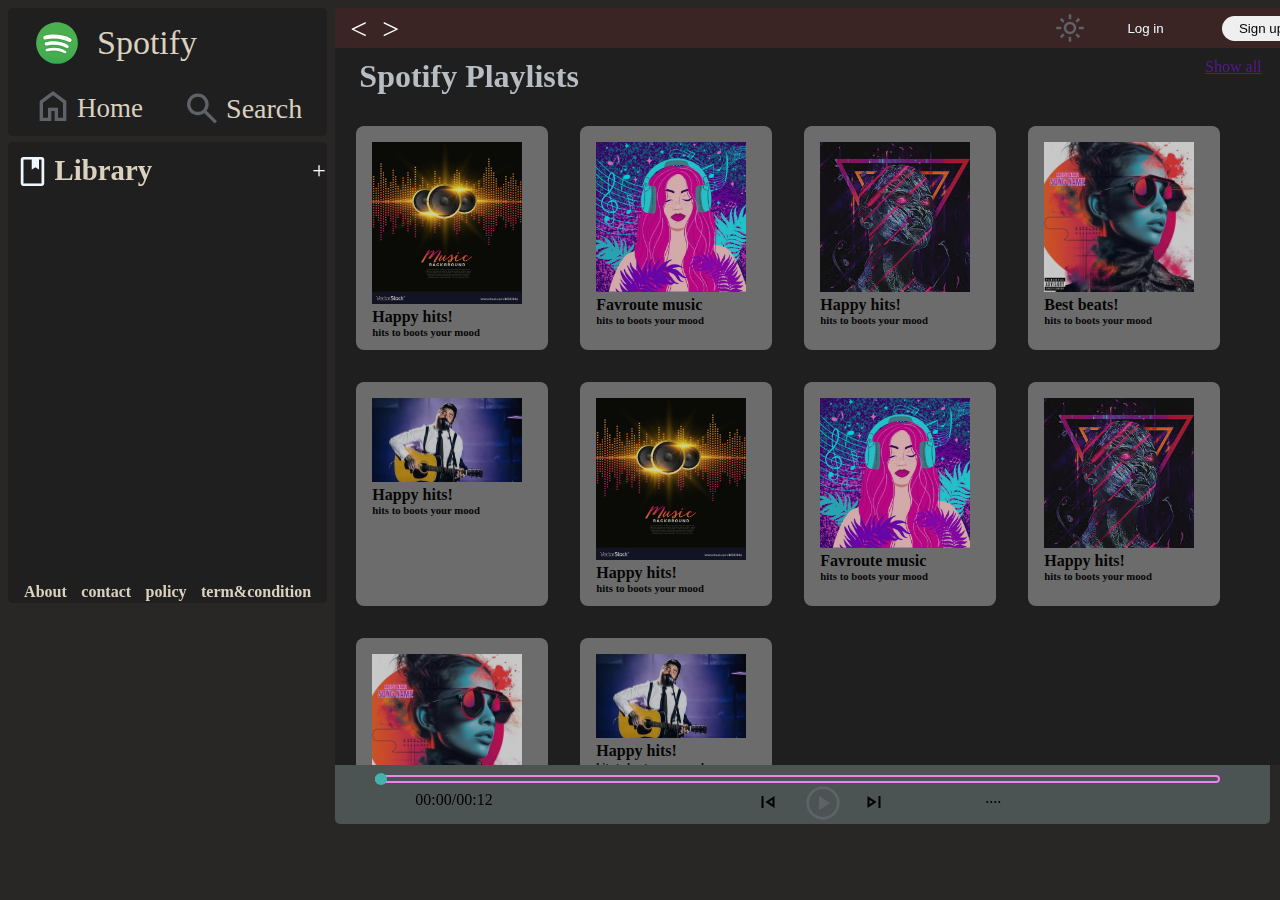
<file: index.html>
<!DOCTYPE html>
<html lang="en">
<head>
    <meta charset="UTF-8">
    <meta name="viewport" content="width=device-width, initial-scale=1.0">

    <link rel="stylesheet" href="style.css">
    <link rel="stylesheet" href="utility.css">
    <link rel="icon" href="./svg/logo.svg">
    <link rel="description" content="Play music music beat ">
    <title>music-player</title>
 <link href="https://fonts.googleapis.com/css2?family=Material+Symbols+Outlined" rel="stylesheet" />

</head>
<body>

    <div class="container flex">
          <div class="left-border ">
            <img src="./svg/close.svg" alt="" id="close-btn">
             <div class="home ">
                <div class="logo">
                    <img src="./svg/logo.svg" alt="logo" width="90px" >
                    <span class="spotify">Spotify</span>
                </div>

                <ul>
                    <li style="font-size:20px">
                 <img src="./svg/home.svg" alt=" HOME " style="width:40px;">
                 <li style="font-size:27px;margin-top:7px;margin-left:-35px; ">  Home  </li>

                 <img src="./svg/search.svg" alt=" library" style="width: 40px;" >
                <li style="font-size: 28px;margin-top:7px;margin-left:-35px; ">  Search </li>
                </ul>

             </div>

            <div class="library ">
                <div class="libicon"> 
                    <span class="material-symbols-outlined" style="width: 40px;font-size:35px;color:aliceblue;" >book</span>
                     <h1 style="font-size:1.8rem;color:#dbd1bf">  Library </h1>
                   <span class="material-symbols-outlined plus"> + </span>
                </div>

                <div class="musicplay-list">
                    <ul> 
                  </ul>
                </div>

                <div class="helpUs">
                    <h4>About</h4>
                    <h4>contact</h4>
                    <h4>policy</h4>
                    <h4>term&condition</h4>
                </div>
  
             </div>

          </div>



          <!-- ritght portion of webpage -->
          <div class="right-border border2">
            <header>
                <img src="./svg/menu.svg" alt="" id="menu-btn">
                <span id="erowl" > < </span>
                <span id="erowr"  > > </span>
                <img src="./svg/lightmode.svg" alt="" id="dark-mode">
               <a href=""> <button class="loging"> Log in</button> </a>
                <a href=""> <button class="signup"> Sign up</button> </a>
            </header>


            <section>
                <div class="spotylists">
                <h1>Spotify Playlists</h1>
                <a href="" >Show all</a>
                </div>
             <div class="music-card"> 

                <div class="card1">
                    <div class="play-btn">
                    <svg xmlns="http://www.w3.org/2000/svg" height="40px" viewBox="0 0 24 24" width="35px">
                        <rect width="24" height="24" rx="12" fill="#34A853"/>
                        <path d="M9 19V5l10 7-10 7z" fill="white"/>
                    </svg>
                    </div>
                    <img src="./image/music1.jpg" alt="music1" width="150px">
                    <h4>Happy hits!</h4>
                    <h6>hits to boots your mood </h6>
                </div>    
                 
                <div class="card1">
                    <div class="play-btn">
                        <svg xmlns="http://www.w3.org/2000/svg" height="40px" viewBox="0 0 24 24" width="35px">
                            <rect width="24" height="24" rx="12" fill="#34A853"/>
                            <path d="M9 19V5l10 7-10 7z" fill="white"/>
                        </svg>
                        </div>
                    <img src="./image/music2.jpg" alt="music1" width="150px">
                    <h4>Favroute music</h4>
                    <h6>hits to boots your mood </h6>
                </div>    

                 
                <div class="card1">
                    <div class="play-btn">
                        <svg xmlns="http://www.w3.org/2000/svg" height="40px" viewBox="0 0 24 24" width="35px">
                            <rect width="24" height="24" rx="12" fill="#34A853"/>
                            <path d="M9 19V5l10 7-10 7z" fill="white"/>
                        </svg>
                        </div>
                    <img src="./image/music3.jpeg" alt="music1" width="150px">
                    <h4>Happy hits!</h4>
                    <h6>hits to boots your mood </h6>
                </div>    


                 
                <div class="card1">
                    <div class="play-btn">
                        <svg xmlns="http://www.w3.org/2000/svg" height="40px" viewBox="0 0 24 24" width="35px">
                            <rect width="24" height="24" rx="12" fill="#34A853"/>
                            <path d="M9 19V5l10 7-10 7z" fill="white"/>
                        </svg>
                        </div>
                    <img src="./image/music4.jpg" alt="music1" width="150px">
                    <h4>Best beats!</h4>
                    <h6>hits to boots your mood </h6>
                </div>    
                 
                <div class="card1">
                    <div class="play-btn">
                        <svg xmlns="http://www.w3.org/2000/svg" height="40px" viewBox="0 0 24 24" width="35px">
                            <rect width="24" height="24" rx="12" fill="#34A853"/>
                            <path d="M9 19V5l10 7-10 7z" fill="white"/>
                        </svg>
                        </div>
                    <img src="./image/music5.jpg" alt="music1" width="150px">
                    <h4>Happy hits!</h4>
                    <h6>hits to boots your mood </h6>
                </div>   


                <div class="card1">
                    <div class="play-btn">
                    <svg xmlns="http://www.w3.org/2000/svg" height="40px" viewBox="0 0 24 24" width="35px">
                        <rect width="24" height="24" rx="12" fill="#34A853"/>
                        <path d="M9 19V5l10 7-10 7z" fill="white"/>
                    </svg>
                    </div>
                    <img src="./image/music1.jpg" alt="music1" width="150px">
                    <h4>Happy hits!</h4>
                    <h6>hits to boots your mood </h6>
                </div>    
                 
                <div class="card1">
                    <div class="play-btn">
                        <svg xmlns="http://www.w3.org/2000/svg" height="40px" viewBox="0 0 24 24" width="35px">
                            <rect width="24" height="24" rx="12" fill="#34A853"/>
                            <path d="M9 19V5l10 7-10 7z" fill="white"/>
                        </svg>
                        </div>
                    <img src="./image/music2.jpg" alt="music1" width="150px">
                    <h4>Favroute music</h4>
                    <h6>hits to boots your mood </h6>
                </div>    

                 
                <div class="card1">
                    <div class="play-btn">
                        <svg xmlns="http://www.w3.org/2000/svg" height="40px" viewBox="0 0 24 24" width="35px">
                            <rect width="24" height="24" rx="12" fill="#34A853"/>
                            <path d="M9 19V5l10 7-10 7z" fill="white"/>
                        </svg>
                        </div>
                    <img src="./image/music3.jpeg" alt="music1" width="150px">
                    <h4>Happy hits!</h4>
                    <h6>hits to boots your mood </h6>
                </div>    


                 
                <div class="card1">
                    <div class="play-btn">
                        <svg xmlns="http://www.w3.org/2000/svg" height="40px" viewBox="0 0 24 24" width="35px">
                            <rect width="24" height="24" rx="12" fill="#34A853"/>
                            <path d="M9 19V5l10 7-10 7z" fill="white"/>
                        </svg>
                        </div>
                    <img src="./image/music4.jpg" alt="music1" width="150px">
                    <h4>Best beats!</h4>
                    <h6>hits to boots your mood </h6>
                </div>    
                 
                <div class="card1">
                    <div class="play-btn">
                        <svg xmlns="http://www.w3.org/2000/svg" height="40px" viewBox="0 0 24 24" width="35px">
                            <rect width="24" height="24" rx="12" fill="#34A853"/>
                            <path d="M9 19V5l10 7-10 7z" fill="white"/>
                            </svg>
                        </div>
                    <img src="./image/music5.jpg" alt="music1" width="150px">
                    <h4>Happy hits!</h4>
                    <h6>hits to boots your mood </h6>
                </div>   


               </div>   


            </section>
            <footer class="footer">
                <div class="seekbar">
                   <div class="circle"></div>
                </div>
                    <div class="songinfo"> .... </div>
                    <div class="songtime">  00:00/00:12</div>
                
                     <div class="music-pbtn">
                        <img id="skipPrevs-btn" src="./svg/prev-btn.svg" alt="" >
                        <img id="playbar-btn" src="./svg/playnow.svg" alt="" class="playbar-btn">
                        <img id="skipNext-btn" src="./svg/next-btn.svg" alt="">
                    </div>
                </footer>


          </div>
    </div> 
    
    
    <script src="spoti.js"></script>
</body>
</html>
</file>
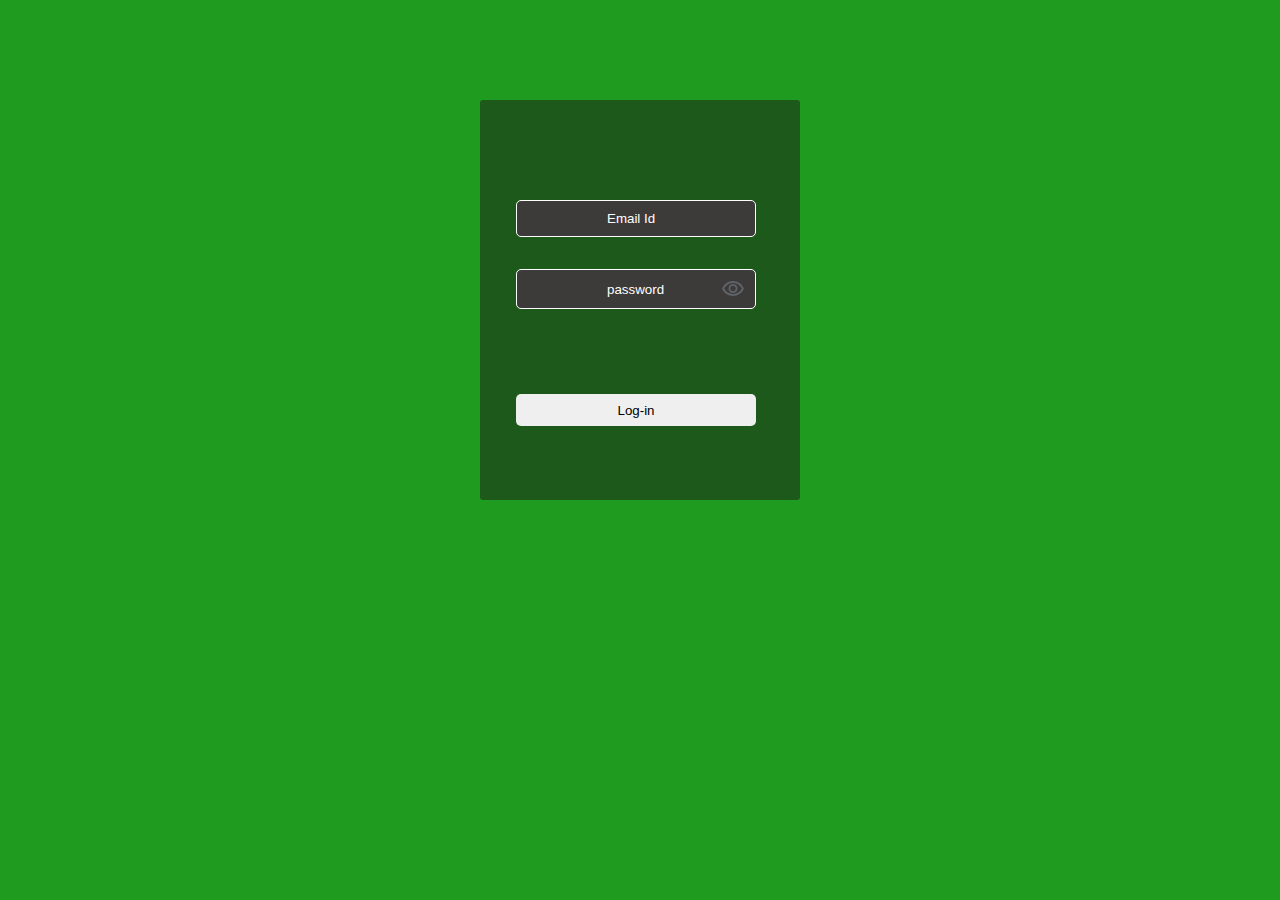
<file: loginpage.html>
<!DOCTYPE html>
<html lang="en">
<head>
    <meta charset="UTF-8">
    <meta name="viewport" content="width=device-width, initial-scale=1.0">
    <link rel="stylesheet" href="">
    <title>Login</title>
</head>
<style>
    *{
        margin: 0;
        padding: 0;
        box-sizing: border-box;
    }
    .bd{
        background-color:rgb(31, 155, 31);
        width: 100%;
        height: 80vh;
        display: flex;

    }
    .box{
        width: 20rem;
        height: 25rem;
        margin: 100px auto;
        background-color: rgba(27, 23, 23 , 0.5);
        padding: 20px;
        border-radius: 3px;
    }
    .email{
        width: 15rem;
        height: 2-5rem;
        border: 1px solid white;
        background-color: rgb(61, 58, 58);
        color: black;
        border-radius: 5px;
        position: relative;
        margin-top: 5rem;
        margin-left: 1rem;
        padding: 10px ;
    }
    .pswd{
        width: 15rem;
        height: 2.5rem;
        border: 0.5px solid white;
        background-color: rgb(61, 58, 58);
        color: black;
        border-radius: 5px; 
        position: relative;
        margin-top: 2rem;
        margin-left: 1rem;
        padding: 10px;
    }
    .btn{
        width: 15rem;
        height: 2rem;
        border-radius: 5px;
        border: none;
        position: relative;
        margin-top: 85px;
        margin-left: 1rem;
    }

    ::placeholder{
        color: white;
        position: fixed;
        margin-left: 80px;
        z-index: 100;
    }
   
    img{
        position: absolute;
        margin-top: 35px;
        margin-left: -35px;
        cursor: pointer;
    }
    .seenbtn{
        margin-top: 40px;
    }

</style>
<body class="bd">
    <div class="box">
        <form action="">
            <input type="text" placeholder="Email Id" required class="email">
            <div class="">
            <input type="password" placeholder="password" required class="pswd">
            <img src="svg/seen.svg" alt="" class="seenbtn">
            </div>
          
            <button class="btn">Log-in</button>
        </form>

    <script>
        let seenbtn = document.querySelector(".seenbtn");
        let pswd = document.querySelector(".pswd");
        seenbtn.addEventListener("click",() => {
         if(pswd.type == "password"){
           pswd.type = "text";
           seenbtn.src = "svg/unseen.svg"
        }else{
            pswd.type = "password";
            seenbtn.src = "svg/seen.svg"
        }
        });

    </script>
</body>
</html>
</file>
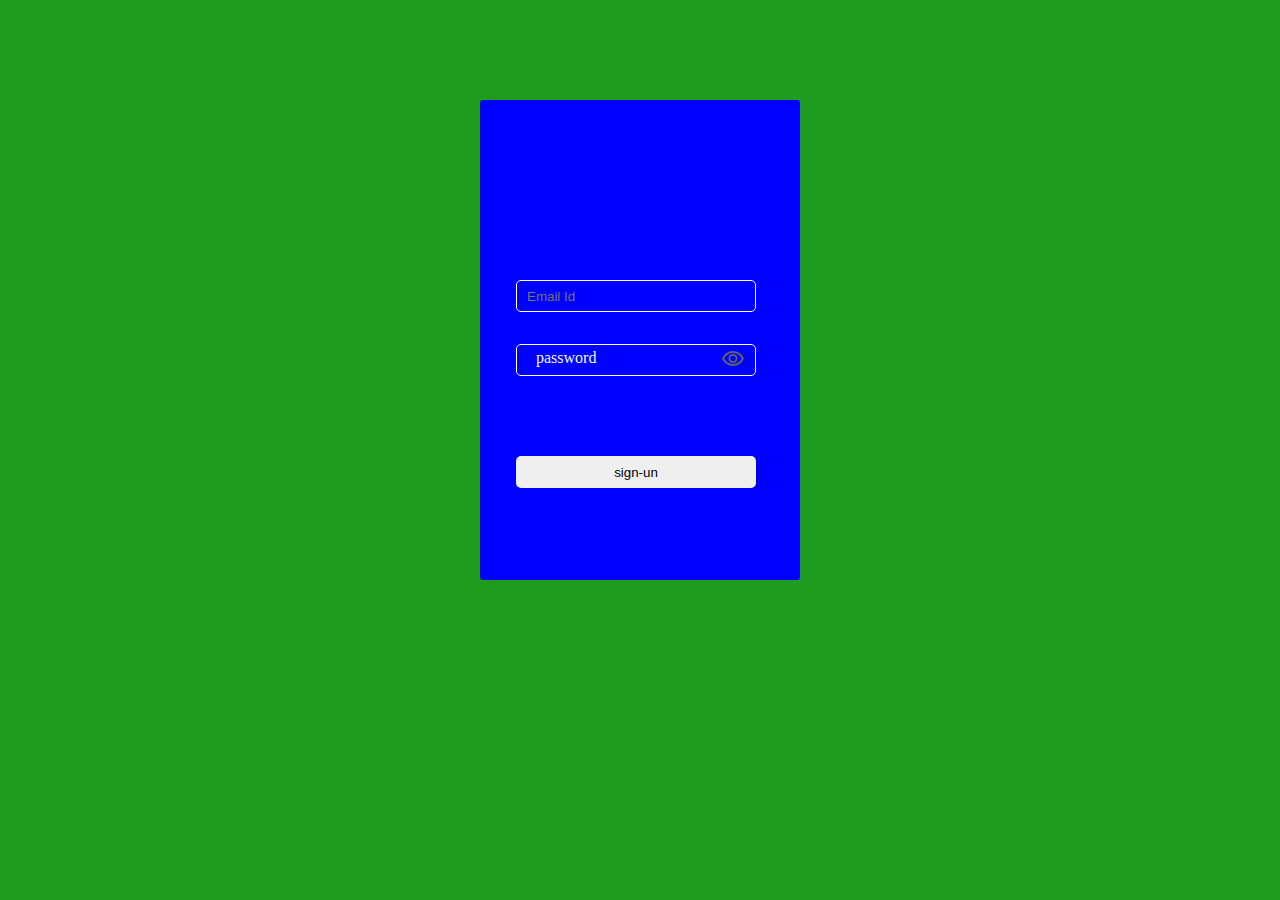
<file: signup.html>
<!DOCTYPE html>
<html lang="en">
<head>
    <meta charset="UTF-8">
    <meta name="viewport" content="width=device-width, initial-scale=1.0">
    <link rel="stylesheet" href="">
    <title>Sign-up</title>
</head>
<style>
    *{
        margin: 0;  
        padding: 0;
        box-sizing: border-box;
    }
    .bd{
        background-color:rgb(31, 155, 31);
        width: 100%;
        height: 80vh;
        display: flex;

    }
    .box{
        width: 20rem;
        height: 30rem;
        margin: 100px auto;
        background-color:blue;
        padding: 20px;
        border-radius: 3px;
    }
    .email{
        width: 15rem;
        height: 2rem;
        border: 1px solid white;
        background-color: blue;
        color: black;
        border-radius: 5px;
        position: relative;
        margin-top: 10rem;
        margin-left: 1rem;
        padding: 10px;
        box-sizing: border-box;
        outline: none;
    }
    #pswd{
        width: 15rem;
        height: 2rem;
        border: 0.5px solid white;
        background-color: blue;
        color: black;
        border-radius: 5px; 
        position: relative;
        margin-top: 2rem;
        margin-left: 1rem;
        box-sizing: border-box;
        padding: 10px;
        outline: none;
    }
    .btn{
        width: 15rem;
        height: 2rem;
        border-radius: 5px;
        border: none;
        position: relative;
        margin-top: 80px;
        margin-left: 1rem;
    }
    
    img{
        position: fixed;
        margin-top: 35px;
        margin-left: -35px;
        cursor: pointer;
    }

    .placeh{
        color: aliceblue;
        position: absolute;
        margin-top:37px;
        margin-left: -220px;
        transition: 0.3s;
        pointer-events: none;
    }
    
    <!-- .email:focus + .placeh,
    .email:valid + .placeh
    {
       position: absolute;
       top: 298px;
       z-index: 1111;
       background-color:blue;

    } -->

     #pswd:focus + .placeh,
     #pswd:valid + .placeh
     {
        position: absolute;
        top: 298px;
        padding: 0 10px;
        transform: scale(1.3);
        background-color:blue;

     }

</style>
<body class="bd">
    <div class="box">
        <form action="">
            <input type="text" placeholder="Email Id" required class="email">
            <div class="">
            <input type="password" required id="pswd">
            <label for="pswd"  class="placeh" > password</label>
            <img src="svg/seen.svg" alt="" class="seenbtn">
            </div>
          
            <button class="btn">sign-un</button>

        </form>

    <script>
        let seenbtn = document.querySelector(".seenbtn");
        let pswd = document.querySelector("#pswd");
        seenbtn.addEventListener("click",() => {
         if(pswd.type == "password"){
           pswd.type = "text";
           seenbtn.src = "svg/unseen.svg"
        }else{
            pswd.type = "password";
            seenbtn.src = "svg/seen.svg"
        }
        });

    </script>
</body>
</html>
</file>
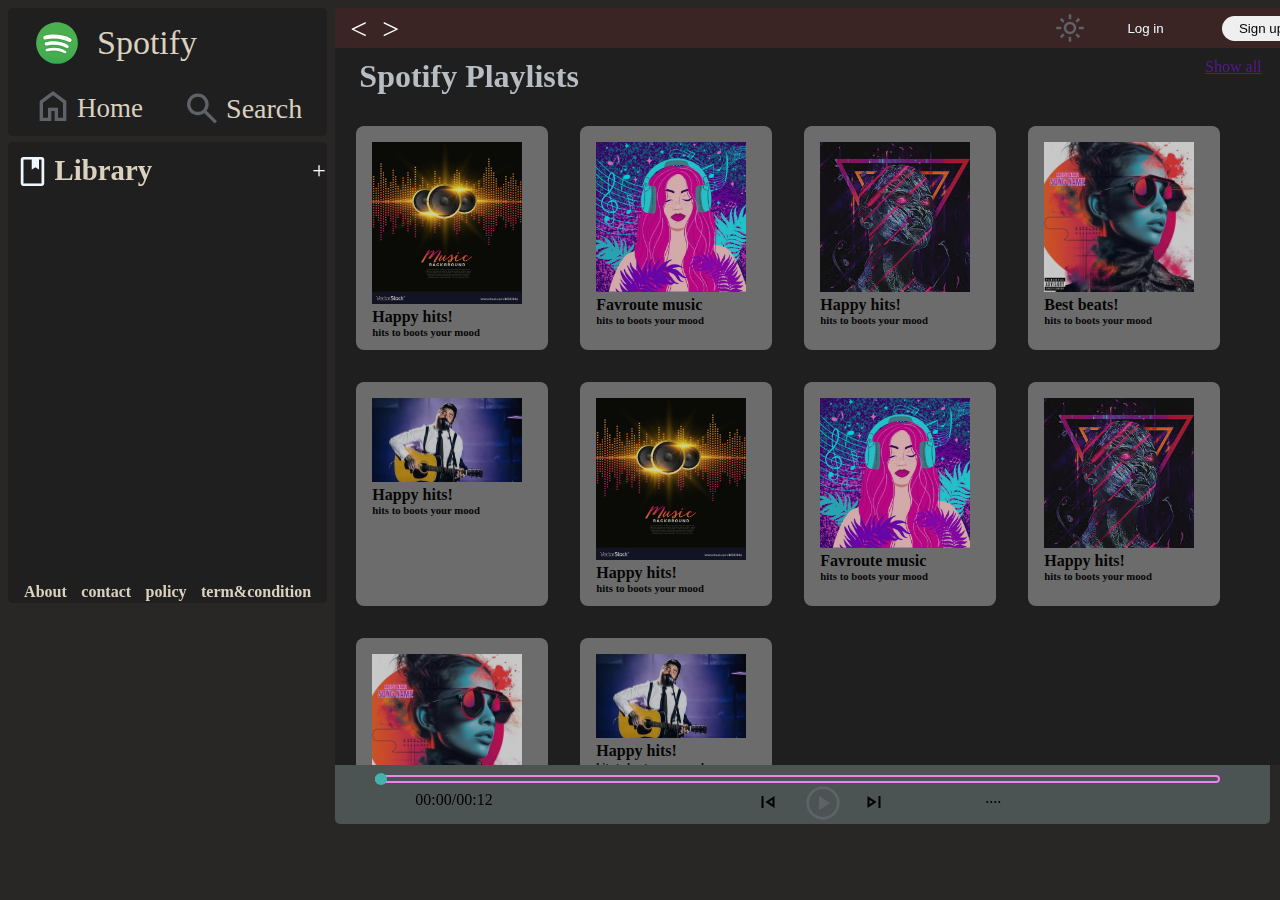
<file: spotyfy.html>
<!DOCTYPE html>
<html lang="en">
<head>
    <meta charset="UTF-8">
    <meta name="viewport" content="width=device-width, initial-scale=1.0">

    <link rel="stylesheet" href="style.css">
    <link rel="stylesheet" href="utility.css">
    <link rel="icon" href="./svg/logo.svg">
    <link rel="description" content="Play music music beat ">
    <title>music-player</title>

    <link rel="stylesheet" href="https://fonts.googleapis.com/css2?family=Material+Symbols+Outlined:opsz,wght,FILL,GRAD@20..48,100..700,0..1,-50..200&icon_names=book" />
</head>
<body>

    <div class="container flex">
          <div class="left-border ">
            <img src="./svg/close.svg" alt="" id="close-btn">
             <div class="home ">
                <div class="logo">
                    <img src="./svg/logo.svg" alt="logo" width="90px" >
                    <span class="spotify">Spotify</span>
                </div>

                <ul>
                    <li style="font-size:20px">
                 <img src="./svg/home.svg" alt=" HOME " style="width:40px;">
                 <li style="font-size:27px;margin-top:7px;margin-left:-35px; ">  Home  </li>

                 <img src="./svg/search.svg" alt=" library" style="width: 40px;" >
                <li style="font-size: 28px;margin-top:7px;margin-left:-35px; ">  Search </li>
                </ul>

             </div>

            <div class="library ">
                <div class="libicon"> 
                    <span class="material-symbols-outlined" style="width: 40px;font-size:35px;color:aliceblue;" >book</span>
                     <h1 style="font-size:1.8rem;color:#dbd1bf">  Library </h1>
                   <span class="material-symbols-outlined plus"> + </span>
                </div>

                <div class="musicplay-list">
                    <ul> 
                  </ul>
                </div>

                <div class="helpUs">
                    <h4>About</h4>
                    <h4>contact</h4>
                    <h4>policy</h4>
                    <h4>term&condition</h4>
                </div>
  
             </div>

          </div>



          <!-- ritght portion of webpage -->
          <div class="right-border border2">
            <header>
                <img src="./svg/menu.svg" alt="" id="menu-btn">
                <span id="erowl" > < </span>
                <span id="erowr"  > > </span>
                <img src="./svg/lightmode.svg" alt="" id="dark-mode">
               <a href=""> <button class="loging"> Log in</button> </a>
                <a href=""> <button class="signup"> Sign up</button> </a>
            </header>


            <section>
                <div class="spotylists">
                <h1>Spotify Playlists</h1>
                <a href="" >Show all</a>
                </div>
             <div class="music-card"> 

                <div class="card1">
                    <div class="play-btn">
                    <svg xmlns="http://www.w3.org/2000/svg" height="40px" viewBox="0 0 24 24" width="35px">
                        <rect width="24" height="24" rx="12" fill="#34A853"/>
                        <path d="M9 19V5l10 7-10 7z" fill="white"/>
                    </svg>
                    </div>
                    <img src="./image/music1.jpg" alt="music1" width="150px">
                    <h4>Happy hits!</h4>
                    <h6>hits to boots your mood </h6>
                </div>    
                 
                <div class="card1">
                    <div class="play-btn">
                        <svg xmlns="http://www.w3.org/2000/svg" height="40px" viewBox="0 0 24 24" width="35px">
                            <rect width="24" height="24" rx="12" fill="#34A853"/>
                            <path d="M9 19V5l10 7-10 7z" fill="white"/>
                        </svg>
                        </div>
                    <img src="./image/music2.jpg" alt="music1" width="150px">
                    <h4>Favroute music</h4>
                    <h6>hits to boots your mood </h6>
                </div>    

                 
                <div class="card1">
                    <div class="play-btn">
                        <svg xmlns="http://www.w3.org/2000/svg" height="40px" viewBox="0 0 24 24" width="35px">
                            <rect width="24" height="24" rx="12" fill="#34A853"/>
                            <path d="M9 19V5l10 7-10 7z" fill="white"/>
                        </svg>
                        </div>
                    <img src="./image/music3.jpeg" alt="music1" width="150px">
                    <h4>Happy hits!</h4>
                    <h6>hits to boots your mood </h6>
                </div>    


                 
                <div class="card1">
                    <div class="play-btn">
                        <svg xmlns="http://www.w3.org/2000/svg" height="40px" viewBox="0 0 24 24" width="35px">
                            <rect width="24" height="24" rx="12" fill="#34A853"/>
                            <path d="M9 19V5l10 7-10 7z" fill="white"/>
                        </svg>
                        </div>
                    <img src="./image/music4.jpg" alt="music1" width="150px">
                    <h4>Best beats!</h4>
                    <h6>hits to boots your mood </h6>
                </div>    
                 
                <div class="card1">
                    <div class="play-btn">
                        <svg xmlns="http://www.w3.org/2000/svg" height="40px" viewBox="0 0 24 24" width="35px">
                            <rect width="24" height="24" rx="12" fill="#34A853"/>
                            <path d="M9 19V5l10 7-10 7z" fill="white"/>
                        </svg>
                        </div>
                    <img src="./image/music5.jpg" alt="music1" width="150px">
                    <h4>Happy hits!</h4>
                    <h6>hits to boots your mood </h6>
                </div>   


                <div class="card1">
                    <div class="play-btn">
                    <svg xmlns="http://www.w3.org/2000/svg" height="40px" viewBox="0 0 24 24" width="35px">
                        <rect width="24" height="24" rx="12" fill="#34A853"/>
                        <path d="M9 19V5l10 7-10 7z" fill="white"/>
                    </svg>
                    </div>
                    <img src="./image/music1.jpg" alt="music1" width="150px">
                    <h4>Happy hits!</h4>
                    <h6>hits to boots your mood </h6>
                </div>    
                 
                <div class="card1">
                    <div class="play-btn">
                        <svg xmlns="http://www.w3.org/2000/svg" height="40px" viewBox="0 0 24 24" width="35px">
                            <rect width="24" height="24" rx="12" fill="#34A853"/>
                            <path d="M9 19V5l10 7-10 7z" fill="white"/>
                        </svg>
                        </div>
                    <img src="./image/music2.jpg" alt="music1" width="150px">
                    <h4>Favroute music</h4>
                    <h6>hits to boots your mood </h6>
                </div>    

                 
                <div class="card1">
                    <div class="play-btn">
                        <svg xmlns="http://www.w3.org/2000/svg" height="40px" viewBox="0 0 24 24" width="35px">
                            <rect width="24" height="24" rx="12" fill="#34A853"/>
                            <path d="M9 19V5l10 7-10 7z" fill="white"/>
                        </svg>
                        </div>
                    <img src="./image/music3.jpeg" alt="music1" width="150px">
                    <h4>Happy hits!</h4>
                    <h6>hits to boots your mood </h6>
                </div>    


                 
                <div class="card1">
                    <div class="play-btn">
                        <svg xmlns="http://www.w3.org/2000/svg" height="40px" viewBox="0 0 24 24" width="35px">
                            <rect width="24" height="24" rx="12" fill="#34A853"/>
                            <path d="M9 19V5l10 7-10 7z" fill="white"/>
                        </svg>
                        </div>
                    <img src="./image/music4.jpg" alt="music1" width="150px">
                    <h4>Best beats!</h4>
                    <h6>hits to boots your mood </h6>
                </div>    
                 
                <div class="card1">
                    <div class="play-btn">
                        <svg xmlns="http://www.w3.org/2000/svg" height="40px" viewBox="0 0 24 24" width="35px">
                            <rect width="24" height="24" rx="12" fill="#34A853"/>
                            <path d="M9 19V5l10 7-10 7z" fill="white"/>
                            </svg>
                        </div>
                    <img src="./image/music5.jpg" alt="music1" width="150px">
                    <h4>Happy hits!</h4>
                    <h6>hits to boots your mood </h6>
                </div>   


               </div>   


            </section>
            <footer class="footer">
                <div class="seekbar">
                   <div class="circle"></div>
                </div>
                    <div class="songinfo"> .... </div>
                    <div class="songtime">  00:00/00:12</div>
                
                     <div class="music-pbtn">
                        <img id="skipPrevs-btn" src="./svg/prev-btn.svg" alt="" >
                        <img id="playbar-btn" src="./svg/playnow.svg" alt="" class="playbar-btn">
                        <img id="skipNext-btn" src="./svg/next-btn.svg" alt="">
                    </div>
                </footer>


          </div>
    </div> 
    
    
    <script src="spoti.js"></script>
</body>
</html>
</file>
<file: style.css>
*{
    margin: 0;
    padding: 0px;
}
:root{
    --body-color:#292626;
    --header-color:rgba(218, 20, 20, 0.1);
    --smallbox-color:#1f1f1f;
    --music-box-color: #1f1f1f;
    --footer-color: rgb(76, 83, 83);
    --spotylists-color: #1f1f1f;
}

.dark-theme{    
    --body-color:rgb(14, 43, 14);
    --header-color:rgb(123, 184, 123);
    --smallbox-color:rgb(50, 122, 50);
    --music-box-color:rgb(50, 122, 50);
    --spotylists-color:rgb(50, 122, 50);
    --footer-color:rgb(49, 92, 36);
}



body {
    background-color:var(--body-color);
    width: 100%;
    height: 800px;
    position: fixed;
}

.container {
    display: flex;
    position: fixed;
    padding: .5rem;
    width: 99%;
    height: 38.5rem;
    gap: 0.5rem;
}

.left-border{
    width:100%;
    height: 14rem;
    display: flex;
    flex-direction: column;
    padding: 0px;
    gap: 0.4rem;
}
.logo {
    display: flex;
}
.logo img{
    width: 50px;
    margin-left: 24px;
    margin-top: 10px;
}
.logo .spotify{
    color: #dbd1bf;
    font-size: 34px;
    margin-left: 15px;
    margin-top: 16px;

}

.home{
    height:10vw;
    background-color:var(--smallbox-color);  
    /* background-color:#121212 */
    border-radius: 5px;
    
}
.home ul{
    list-style-type: none;
    display: flex;
    color: #dbd1bf;
    padding: 18px;
    gap: 2rem;
    justify-content: space-evenly;
}



.library{
    height:29rem;
    padding: 0.1rem;
    /* background-color: #121212;*/
    background-color: var(--smallbox-color);
    border-radius: 5px;
    transition:.1s ease-in-out ;
}

.helpUs{
    display: flex;
    justify-content: space-evenly;
    color:#dbd1bf;
}


.right-border{
    width:100%;
    height: 619px;
    border-radius: 10px;
}

header{
    background-color: var(--header-color);
    width: 100%;
    height: 2.5rem;
    color:white;
    display: flex;
    border-radius: 5px 5px 0 0;
   
}

#erowl{
  font-size: 30px;
  margin-left: 15px;
  margin-top: 4px;
}
#erowr{
    font-size: 30px;
    margin-left: 15px;
    margin-top: 4px;
  }
  

.loging{
margin-left: 44rem;
width: 5.3rem;
height: 25px;
margin-top: 8px;
border: none;
border-radius: 1rem;
background-color: inherit;
color: aliceblue;
cursor: pointer;

}

#dark-mode{
position: absolute;
width: 30px;
margin-top: 0.3rem;
margin-left: 45rem;
cursor: pointer;
}

.signup{
margin-left: 2.1rem;
width: 5rem;
height: 25px;
margin-top: 8px;
border: none;
border-radius: 1rem;
cursor: pointer;
}

.spotylists{
    display: flex;
    padding: 10px;
    background-color: var(--spotylists-color);
    /* background-color: #1f1f1f; */
    justify-content: space-between;
}
.spotylists h1{
    margin-left: 14px;
    color: rgb(183, 189, 194);
}
.spotylists a{
    margin-right: 30px;
}



.music-card{
    display: flex;
    flex-wrap: wrap;
    width: 73vw;;
    max-height: 72.19vh;
    padding: 5px;
    position: relative;
    overflow-y: scroll;
    background-color: var(--music-box-color);
    /* background-color: #1f1f1f; */
}  

.card1{
    width: 10rem;
    height: 12rem;
    background-color: gray;
    padding: 1rem;
    position: relative;
    margin: 1rem;
    border-radius: 0.5rem;
    opacity: 0.8;
    transition: all 0.5s ease-in-out;
}

.card1:hover{
    opacity: 1;  
}


.card1 .play-btn{
    position: absolute;
    margin: 110px;
    opacity: 0;
    transition: all 0.7s ease-in-out; 

}

.card1 .play-btn:hover{
    opacity: 1;
}

.footer{
    background-color: var(--footer-color);
    /* background-color: rgb(76, 83, 83); */
    position: relative;
    width: 73vw;
    height: 3.7rem;
    border-radius: 0px 0px 5px 5px;
}
.seekbar{
    width: 90%;
    height: 4px;
    border: 2px solid violet;
    position: absolute;
    border-radius: 5px;
    position: absolute;
    cursor: pointer;
    margin-left:40px;
    margin-top: 10px;
}
.circle{
    width: 12px;
    height: 12px;
    position: relative;
    background-color: rgb(65, 180, 174);
    border-radius: 12px;
    margin-top: -4px;
    margin-left: -2px;
    left: 0%;
}

.music-cbtn{
    margin-left: 400px;
}

#skipPrevs-btn{
    position: absolute;
    margin-top: 25px;
    cursor: pointer;
    margin-left: 420px;
}


#playbar-btn{
    background-color: none;
    position: absolute;
    margin-left: 468px;
    margin-top: 18px;
    cursor: pointer;
    
}

#skipNext-btn{
    position: absolute;
    margin-left: 525px;
    margin-top: 25px;
    cursor: pointer;
    
}

.songtime{
    position: absolute;
    margin-left: 80px;
    margin-top: 26px;
}
.songinfo{
    position: absolute;
    margin-left: 650px;
    margin-top: 24px;
}


 .musicplay-list{
    height: 350px;
    overflow: auto;
    margin-bottom: 44px;
}

.musicplay-list ul{
    padding: 0 12px;  
}

.musicplay-list ul li{
    list-style-type: decimal;
    display: flex;
    justify-content: space-between;
    gap: 12px;
    cursor: pointer;
    padding: 12px 0;
    border: 1px solid  white;
    margin: 12px 0;
    padding: 8px;
    border-radius: 5px;
    color: #dbd1bf;
} 


@media (max-width:375px){
.body{
    width: 375;
    height: 833px;
    position: fixed;
}    
.container{
    width: 94%;
    height: 42rem;
    position: fixed;
}    
.left-border{
    margin-left:-100%;
    position: absolute;
    opacity: 0.9;
    z-index: 1;
}
.library{
    position: absolute;
    height: 500px;
}

.right-border{
    width: 353px;
    height: 967px;
    position: absolute;
}

header{
    width: 353px;
    height: 60px;
    margin-top: 10px;
}
#erowl{
    font-size: 40px; 
    margin-top: 6px;
    margin-left: 10px;
    color: rgb(211, 219, 219);
    cursor: pointer;
}
#erowr{
    font-size: 40px; 
    margin-top: 6px;
    margin-left: 10px;
    color: rgb(211, 219, 219);
    cursor: pointer;
}

#dark-mode{
    position: fixed;
    z-index: 10;
    margin-left: 150px;
    margin-top: 10px;
    width: 35px;
}

.loging{
    width: 40px;
    height: 49px;
    margin-left: 69px;
}
.signup{
    position: fixed;
    height: 30px;
    margin-top: 15px;
    margin-left: 10px;
}
.right-border{
    position: fixed;
    height:80vh ;
}
.music-card{
    width: 353px;
    height: 80vh;
}

.footer{
    width: 96%;
    height: 120px;
    position: fixed;
    margin-top: -80px;
    display: flex;
    
}
.seekbar{
    width: 320px;
    margin-top: 20px;
    margin-left: 12px;
}

#skipPrevs-btn{
    margin-left: 100px;
    margin-top: 60px;
    width: 45px;
}
#playbar-btn{
    margin-left: 157px;
    margin-top: 50px;
    width: 55px;
}
#skipNext-btn{
    margin-left: 220px;
    margin-top: 60px;
    width: 45px;
}

.songtime{
    margin-top: 30px;
    margin-left: 20px;
    margin-top: 35px;
    
}
.songinfo{
    font-size: 8px;
    margin-top: 40px;
    margin-left: 230px;
}

.card1{
    width: 108px;
    height: 100px;
    padding: 15px;
}

.card1 img {
    width: 110px;
    height: 70px;
}
.card1 h4 h6 {
    font-size: 12px;
}

#menu-btn{
    margin-left:5px;
    position: relative;
    display: block !important;  /* Force display to block */
    z-index: 1000;
    color: #dbd1bf;
}   

#close-btn{
    position: absolute;
    width: 40px;
    z-index: 1;
    color: white;
    margin-top: 10px;
    margin-left: 250px;
    display: block !important; 
  }




}


#menu-btn{
    display: none;
}

#close-btn{
    display: none;
    position: absolute;
    
}
</file>
<file: utility.css>
.flex{
    display: flex;
}


.libicon{
    display: flex;
    margin-left: 5px;
    margin-top: 10px;
}
.plus{
    margin-left:160px;
    font-size: 30px;
    color:white;
    cursor: pointer;


}




.playbtns{
    color:black;
    background-color:inherit;
    border: none;

}

.musicplay-list .info{
    font-size: 12px;
    width: 90px;
    margin-top: 10px;
}




/* For WebKit browsers (Chrome, Safari) */
::-webkit-scrollbar {
    width: 12px; /* Width of the scrollbar */
}
::-webkit-scrollbar-track {
    background: gray; /* Background of the scrollbar track */
    border-radius: 9px; /* Rounded corners for the track */
}

::-webkit-scrollbar-thumb {
    background: black; /* Color of the scrollbar thumb */
    border-radius: 10px; /* Rounded corners for the thumb */
    border: 3px solid gray; /* Border around the thumb */
    
}
</file>
